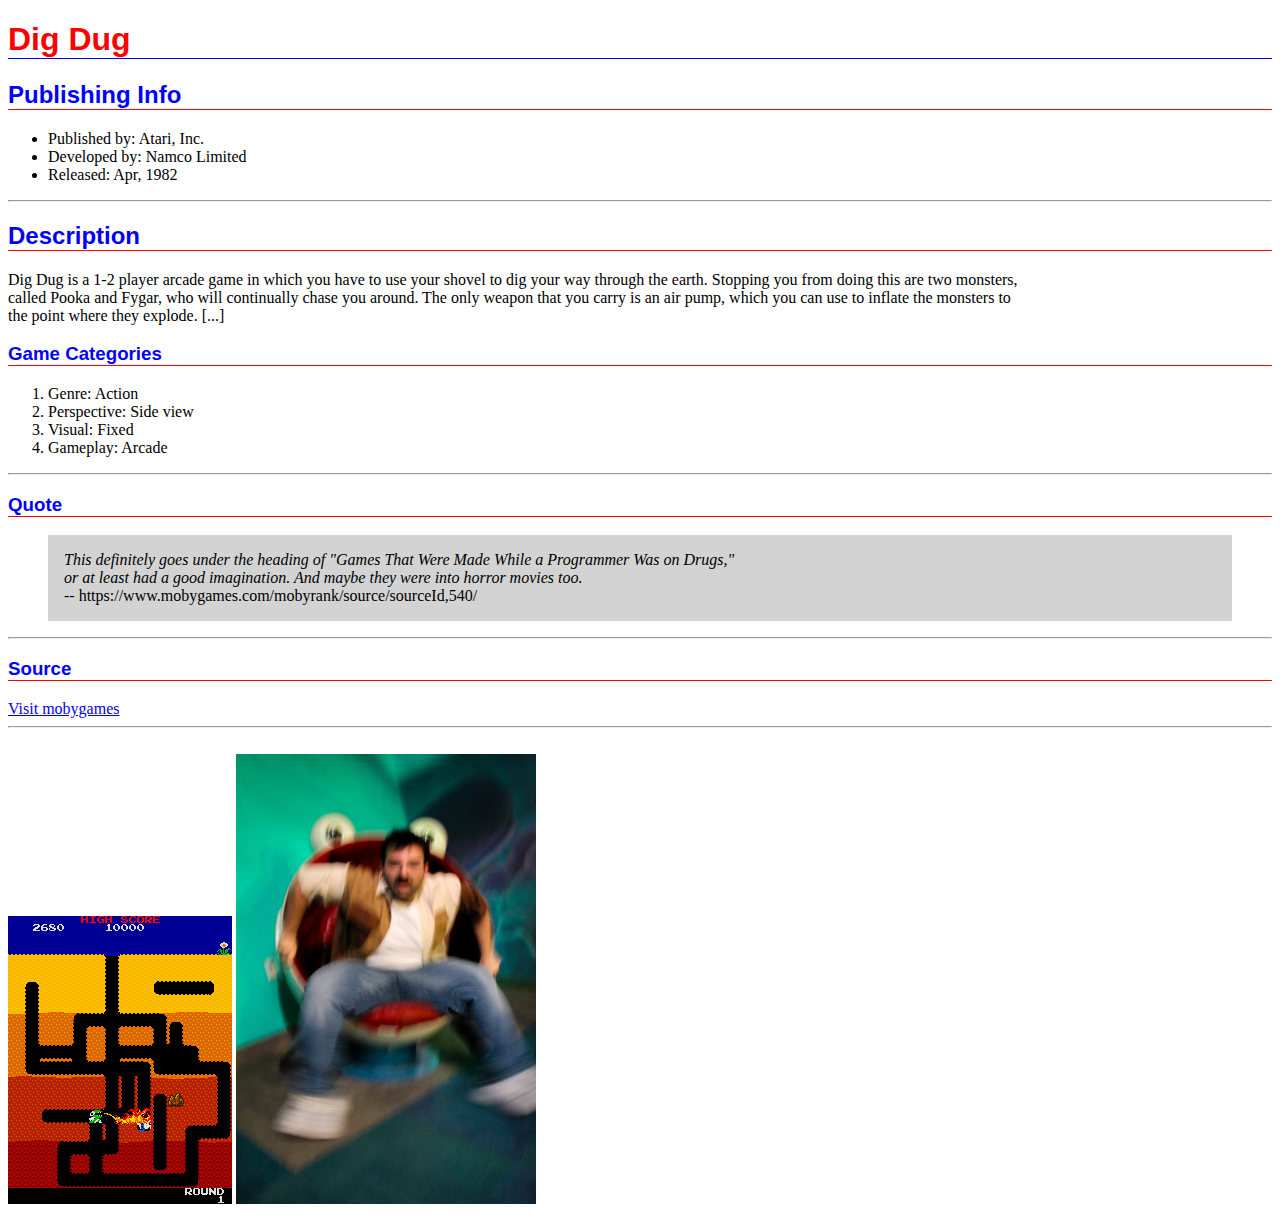
<file: IGME 235/game/index.html>
<!DOCTYPE html>
<html lang = "en">
<head>
    <meta charset="UTF-8">
    <meta name="viewport" content="width=device-width, inital-scale=1.0">
    <title>Dig-Dug</title>
    <style>
        h1 { 
            color:red;
            font-family: sans-serif;
            border-bottom: 1px solid blue;
            }
        h3, h2{
            color:blue;
            font-family: sans-serif;
            border-bottom: 1px solid red
        }
        blockquote { 
            background-color: lightgray;
            padding: 1rem;
            }
    </style>
</head>
<body>
    <h1>Dig Dug</h1>
    
    <h2><strong>Publishing Info</strong></h2>
    <ul>
        <li>Published by: Atari, Inc.</li>
        <li>Developed by: Namco Limited</li>
        <li>Released: Apr, 1982</li>
    </ul>
    
    <hr>

    <h2>Description</h2>
    <p>
    Dig Dug is a 1-2 player arcade game in which you have to use your shovel to dig your way through the earth. Stopping you from doing this are two monsters, <br>
    called Pooka and Fygar, who will continually chase you around. The only weapon that you carry is an air pump, which you can use to inflate the monsters to <br>
    the point where they explode. [...]
    </p>
    <h3>Game Categories</h3>
    <ol>
        <li>Genre: Action</li>
        <li>Perspective: Side view</li>
        <li>Visual: Fixed</li>
        <li>Gameplay: Arcade</li>
    </ol>
   
    <hr>
    
    <h3>Quote</h3>
    
     <blockquote>
         <em>This definitely goes under the heading of "Games That Were Made While a Programmer Was on Drugs," <br>
         or at least had a good imagination. And maybe they were into horror movies too.</em><br>
         -- https://www.mobygames.com/mobyrank/source/sourceId,540/
     </blockquote>
     
    <hr>
    
    <h3><strong>Source</strong></h3>
    
    <a href="https://www.mobygames.com/game/arcade/dig-dug"> Visit mobygames</a>
   
    <hr> 
    <br>
   
    <img src="dig-dug-burnt.png" alt="Dig-Dug is gone"> <img src="Gio-Photo.jpeg" width="300" height="450" alt="Gio has laft" >
</body>
</html>
</file>
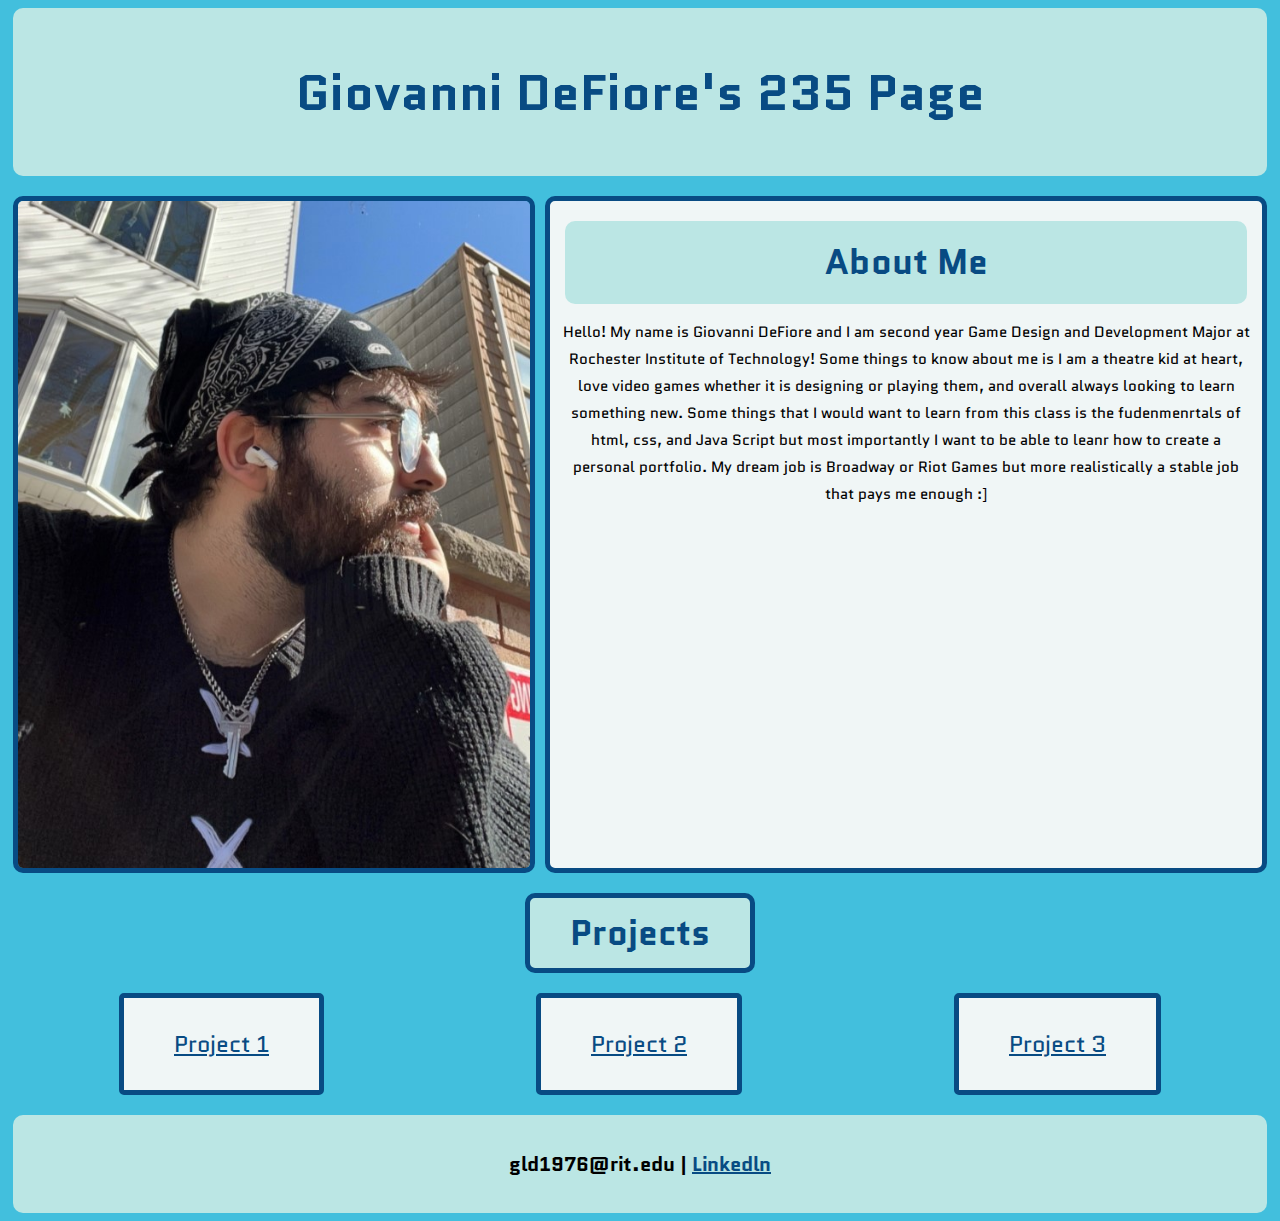
<file: IGME 235/www/235/index.html>
<!DOCTYPE html>
<html lang="en">

<head>
    <meta charset="UTF-8">
    <meta name="viewport" content="width=device-width, initial-scale=1.0">
    <link rel="stylesheet" href="css/stylesheet.css" />
    <link rel="preconnect" href="https://fonts.googleapis.com">
    <link rel="preconnect" href="https://fonts.gstatic.com" crossorigin>
    <link href="https://fonts.googleapis.com/css2?family=Quantico:ital,wght@0,400;0,700;1,400;1,700&display=swap"
        rel="stylesheet">
    <title>Giovanni DeFiore HomePage</title>
</head>

<body>
    <div class="wrapper">
        <header id="title">
            <h1>Giovanni DeFiore's 235 Page</h1>
        </header>
        <main>
            <div class="about-me">
                <img id="gio" src="images/gio.jpg" alt="This is Giovanni DeFiore">
                <div class="discription">
                    <h2 id="about"> About Me</h2>
                    <p>
                        Hello! My name is Giovanni DeFiore and I am second year Game Design and Development Major at
                        Rochester
                        Institute
                        of Technology! Some things to know about me is I am a theatre kid at heart, love video games
                        whether
                        it
                        is
                        designing or playing them, and overall always looking to learn something new. Some things that I
                        would
                        want
                        to
                        learn from this class is the fudenmenrtals of html, css, and Java Script but most importantly I
                        want
                        to
                        be
                        able
                        to leanr how to create a personal portfolio. My dream job is Broadway or Riot Games but more
                        realistically a stable job that pays me enough :]
                    </p>
                </div>
            </div>
            <h2 id = "project-title">Projects</h2>
                <div class="project-list">
                    <div class = "projects">
                        <a href="Project1/index.html" class="links" id="project1"> Project 1</a>
                    </div>
                    <div class = "projects">
                        <a href="Project2/" class="links" id="project1"> Project 2</a>
                    </div>
                    <div class = "projects">
                        <a href="Project3/index.html" class="links" id="project1"> Project 3</a>
                    </div>
                </div>

        </main>
        <footer>
            <h3>gld1976@rit.edu |  <a href="https://www.linkedin.com/in/giovannidefiore/" target="_blank">Linkedln</a></h3>
        </footer>
    </div>
</body>


</html>
</file>
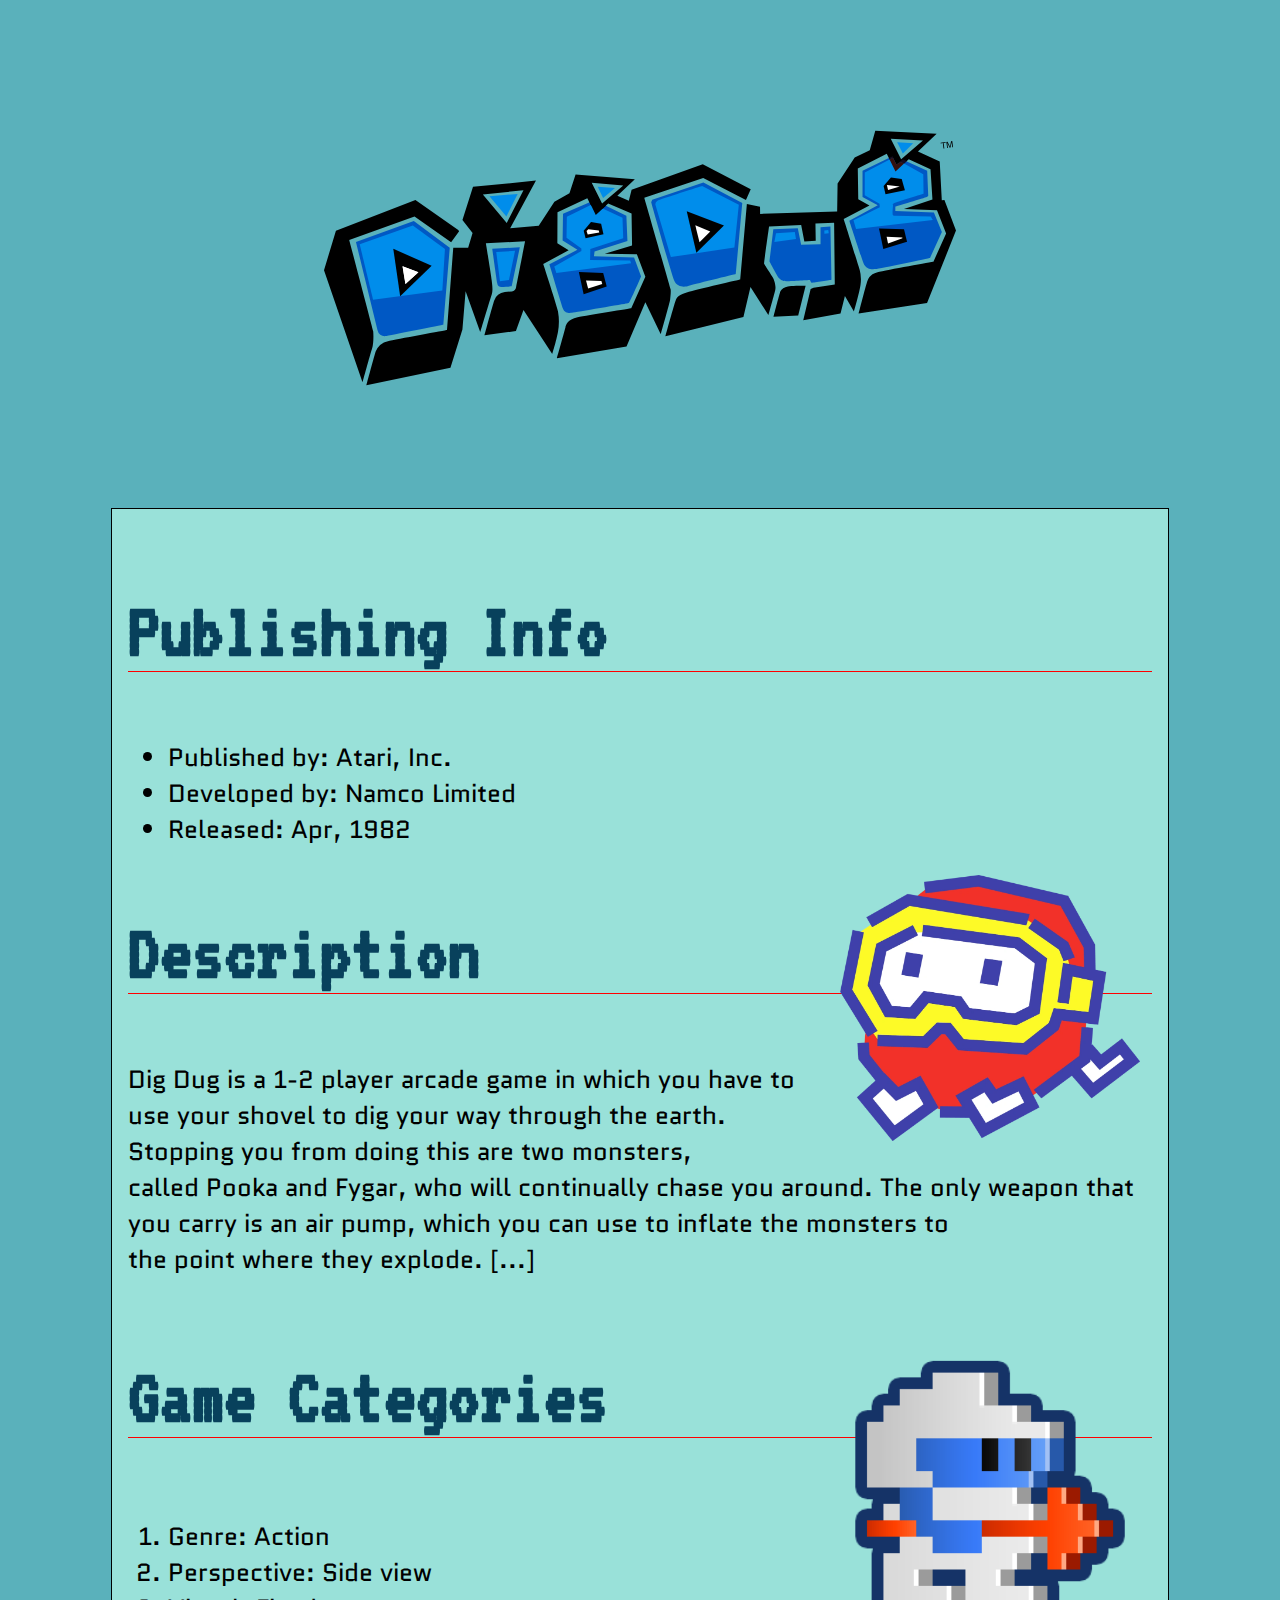
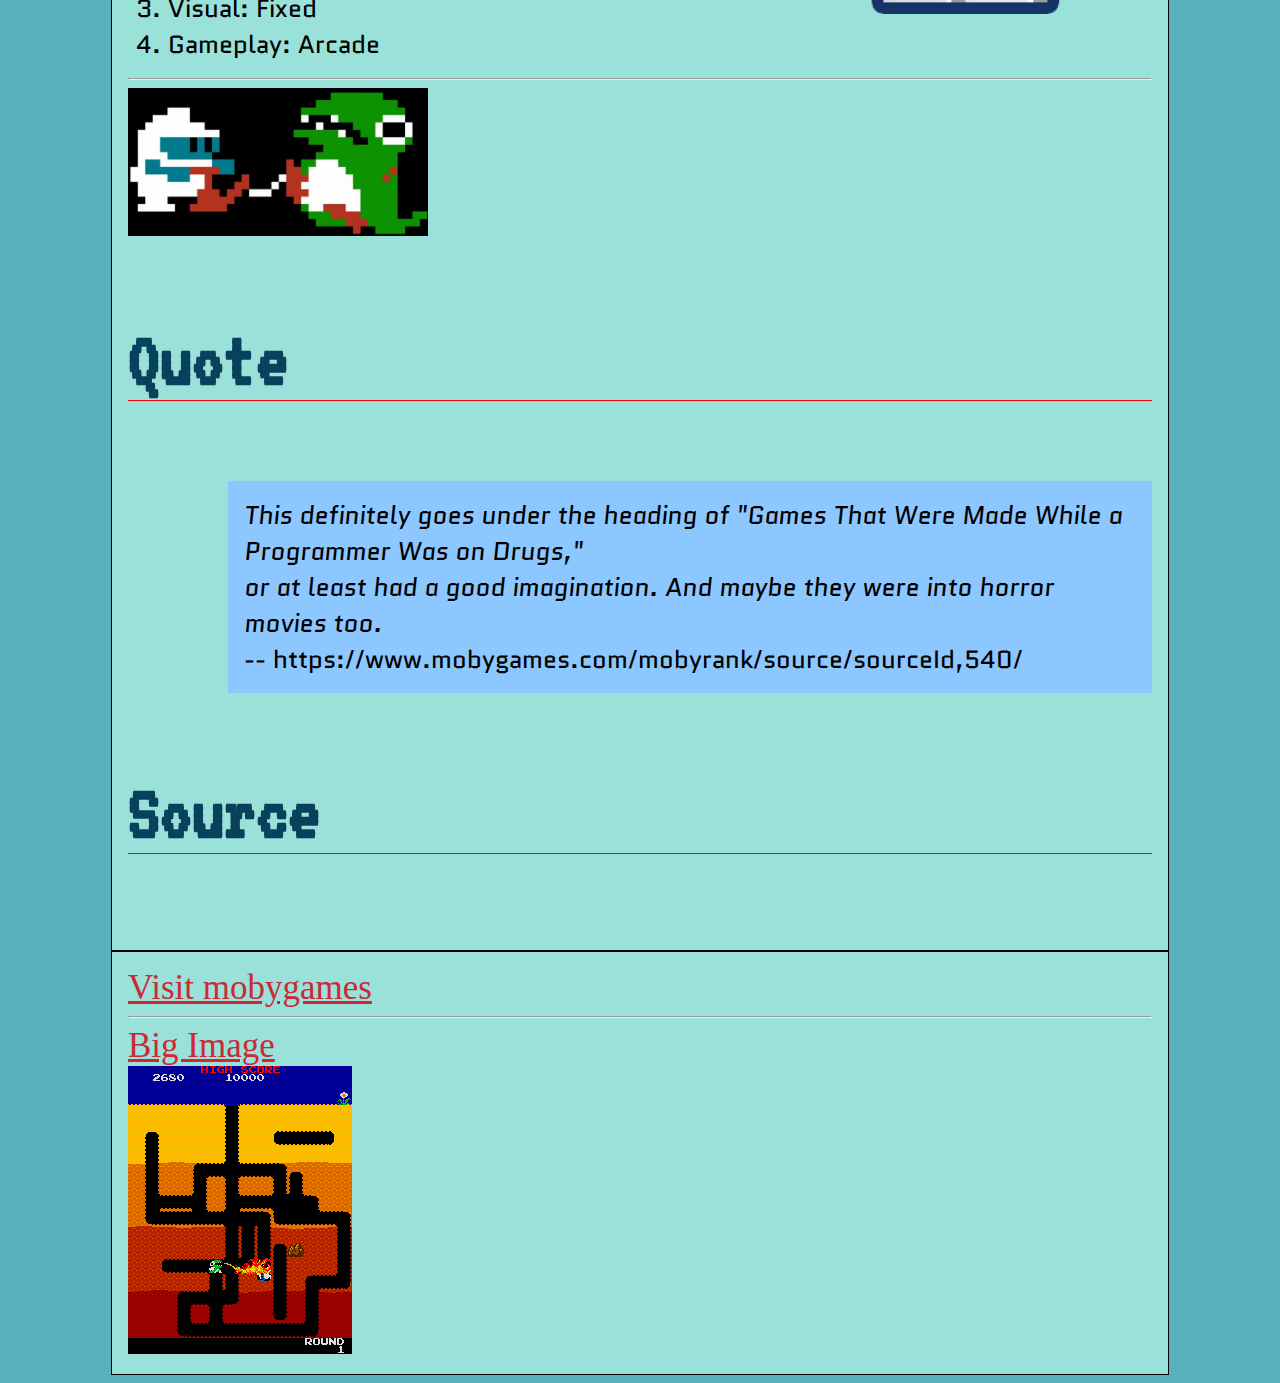
<file: IGME 235/www/Demo/game/index.html>
<!DOCTYPE html>
<html lang="en">

<head>
    <meta charset="UTF-8">
    <meta name="viewport" content="width=device-width, inital-scale=1.0">
    <title>Dig-Dug</title>
    <link rel="stylesheet" href="css/style_sheet.css" />
    <link rel="icon" type="image/png" href="images/favicon-32x32.png" sizes="32x32" />
    <link rel="icon" type="image/png" href="images/favicon-16x16.png" sizes="16x16" />
    <link rel="preconnect" href="https://fonts.googleapis.com">
    <link rel="preconnect" href="https://fonts.gstatic.com" crossorigin>
    <link href="https://fonts.googleapis.com/css2?family=VT323&display=swap" rel="stylesheet">
    <link rel="preconnect" href="https://fonts.googleapis.com">
    <link rel="preconnect" href="https://fonts.gstatic.com" crossorigin>
    <link href="https://fonts.googleapis.com/css2?family=Quantico:ital,wght@0,400;0,700;1,400;1,700&family=VT323&display=swap" rel="stylesheet">
</head>

<body>

    <header>
        <img src="images/dig-dug.svg" wdith=1000 height=500 alt="dig-dug" id="logo">
    </header>
    <main>
        <h2><strong>Publishing Info</strong></h2>
        <ul>
            <li>Published by: Atari, Inc.</li>
            <li>Developed by: Namco Limited</li>
            <li>Released: Apr, 1982</li>
        </ul>
        <img src="images/Pooka.webp" alt="orange-man" class="side">

        <h2>Description</h2>
        <p>
            Dig Dug is a 1-2 player arcade game in which you have to use your shovel to dig your way through the earth.
            Stopping you from doing this are two monsters, <br>
            called Pooka and Fygar, who will continually chase you around. The only weapon that you carry is an air
            pump,
            which you can use to inflate the monsters to <br>
            the point where they explode. [...]
        </p>

        <img src="images/Dig_Dug.webp" alt="Dig-Dug" class="side">


        <h3>Game Categories</h3>
        <ol>
            <li>Genre: Action</li>
            <li>Perspective: Side view</li>
            <li>Visual: Fixed</li>
            <li>Gameplay: Arcade</li>
        </ol>

        <hr>
        <img src="images/fygar-inflate.jpg" alt="fygar-inflate">
        <h3>Quote</h3>

        <p id="quote">
            <em>This definitely goes under the heading of "Games That Were Made While a Programmer Was on Drugs," <br>
                or at least had a good imagination. And maybe they were into horror movies too.</em><br>
            -- https://www.mobygames.com/mobyrank/source/sourceId,540/
        </p>

        <h3><strong>Source</strong></h3>
    </main>

    <footer id="source">
        <a href="https://www.mobygames.com/game/arcade/dig-dug" target="_blank"> Visit mobygames</a>
        <hr>
        <a href="big/pic1.html">Big Image</a>
        <br>
        <img src="images/dig-dug-burnt.png" alt="Dig-Dug is gone">
    </footer>
</body>

</html>
</file>
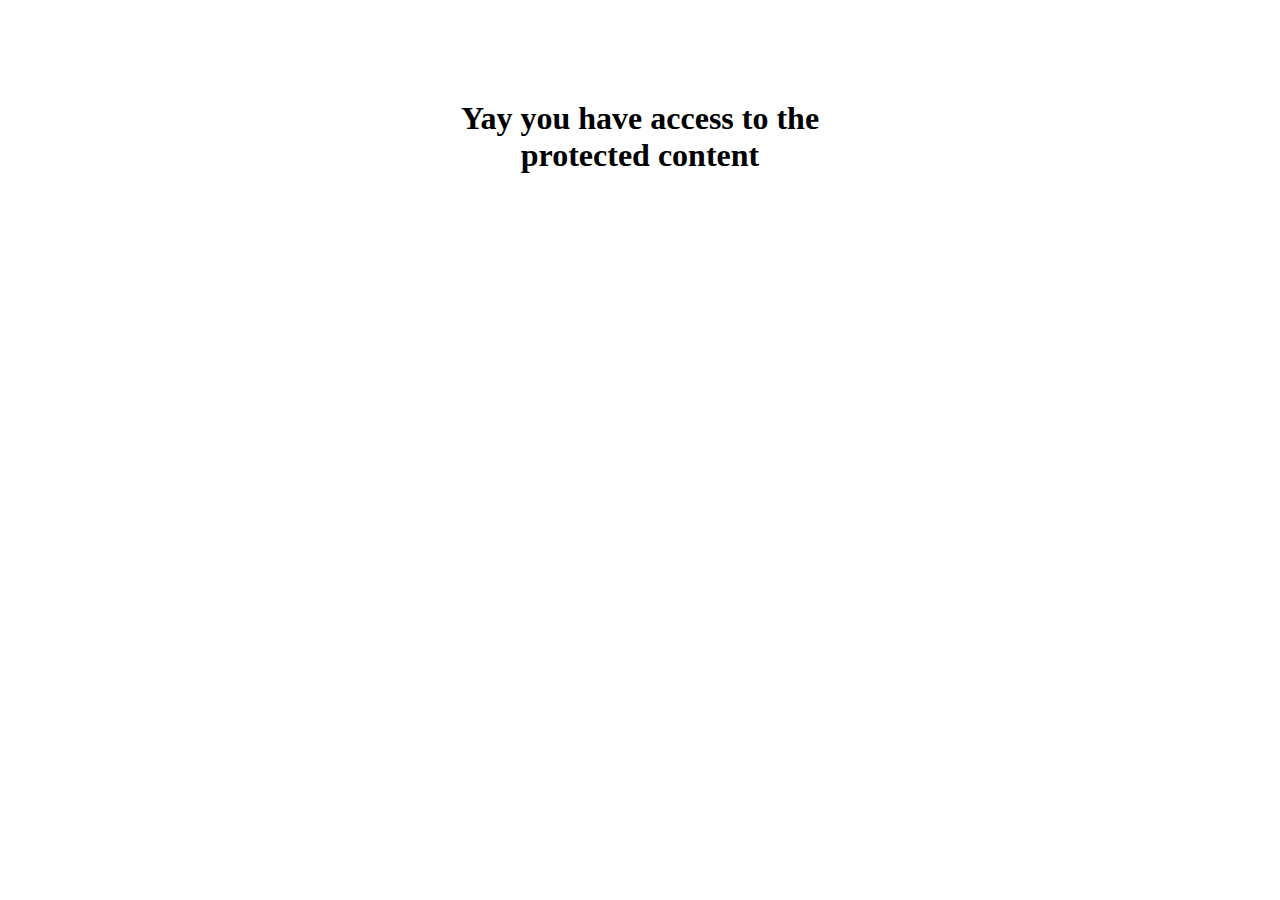
<file: IGME 235/auth/myPage.html>
<!DOCTYPE html>
<html lang="en">
<head>
    <meta charset="utf-8">
    <title>Protected Page</title>
    <style>
        #main {
            width: 30%;
            margin: 0 auto;
            margin-top: 100px;
            text-align: center;
        }  
    </style>
</head>
<body>
    <section id="main">
        <h1>Yay you have access to the protected content</h1>
    </section>
</body>
</html>
</file>
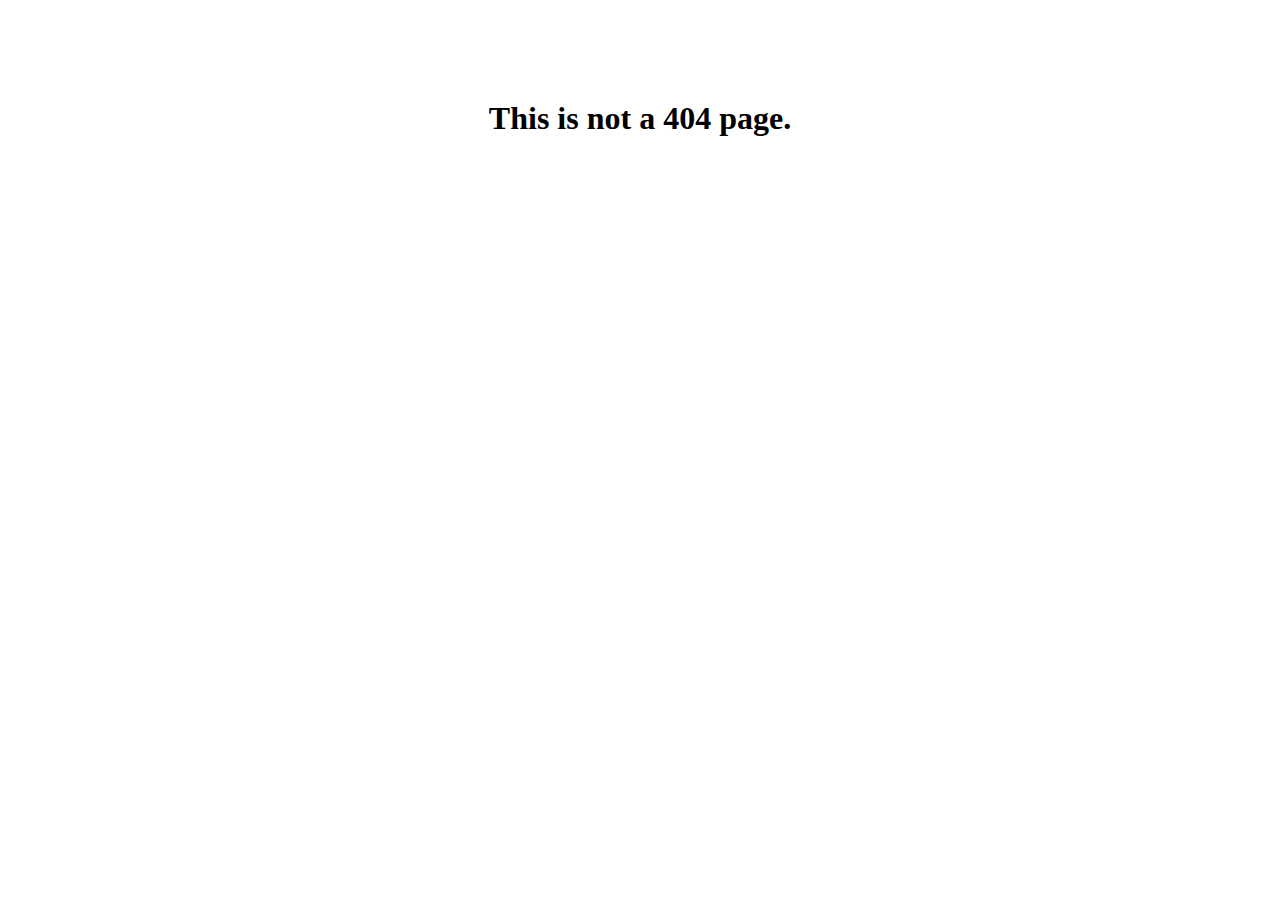
<file: IGME 235/error/noterror.html>
<!DOCTYPE html>
<html lang="en">
<head>
    <meta charset="utf-8">
    <title>Page Found</title>
    <style>
        #main {
            width: 30%;
            margin: 0 auto;
            margin-top: 100px;
            text-align: center;
        }
        
    </style>
</head>
<body>
    <section id="main">
        <h1>This is not a 404 page.</h1>
    </section>
</body>
</html>
</file>
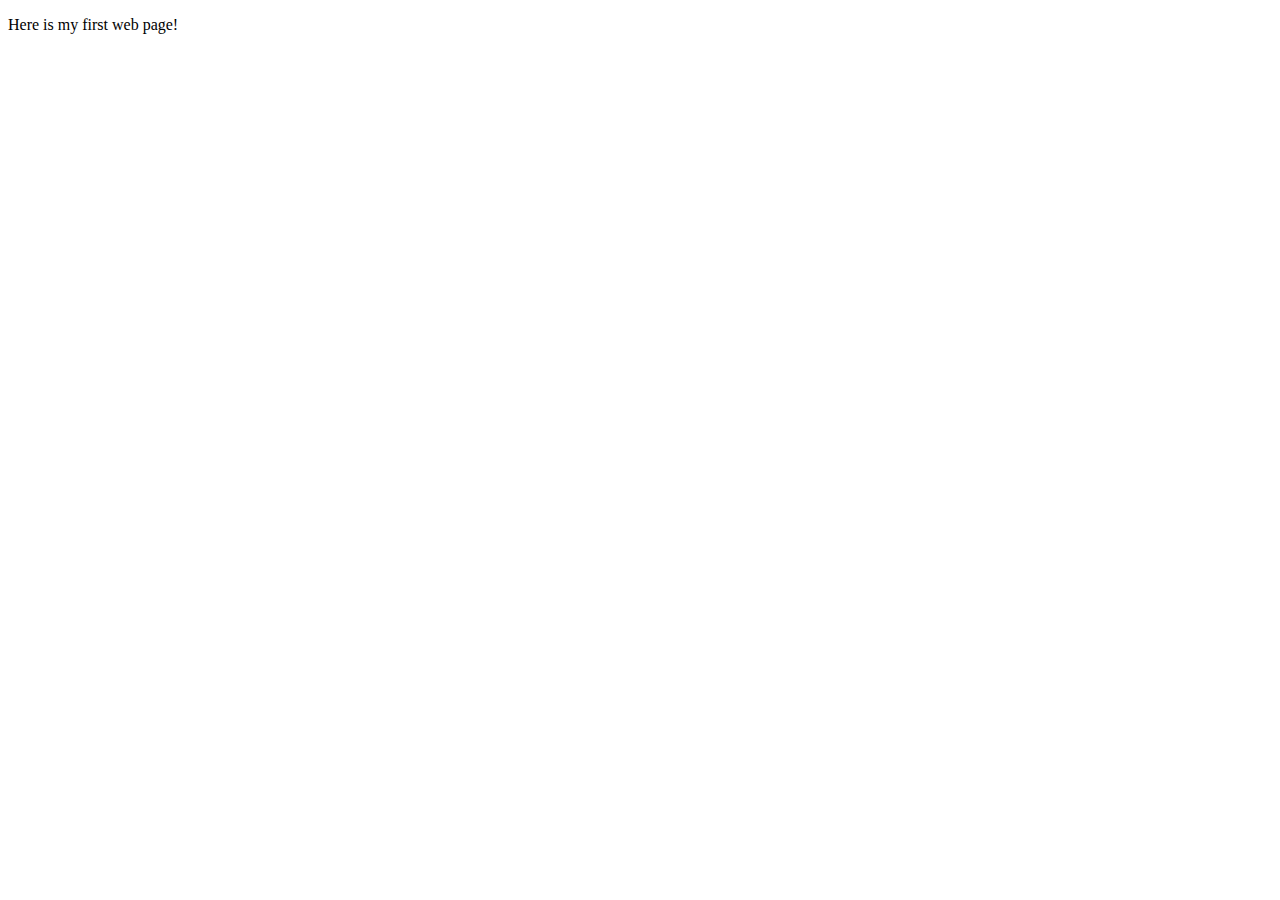
<file: IGME 235/www/Demo/test.html>
<!DOCTYPE html>
<html lang="en">
<head>
    <meta charset="UTF-8">
    <meta name="viewport" content="width=device-width, initial-scale=1.0">
    <title>235 Demo</title>
</head>
<body>
    <p>
        Here is my first web page!
    </p>
</body>
</html>
</file>
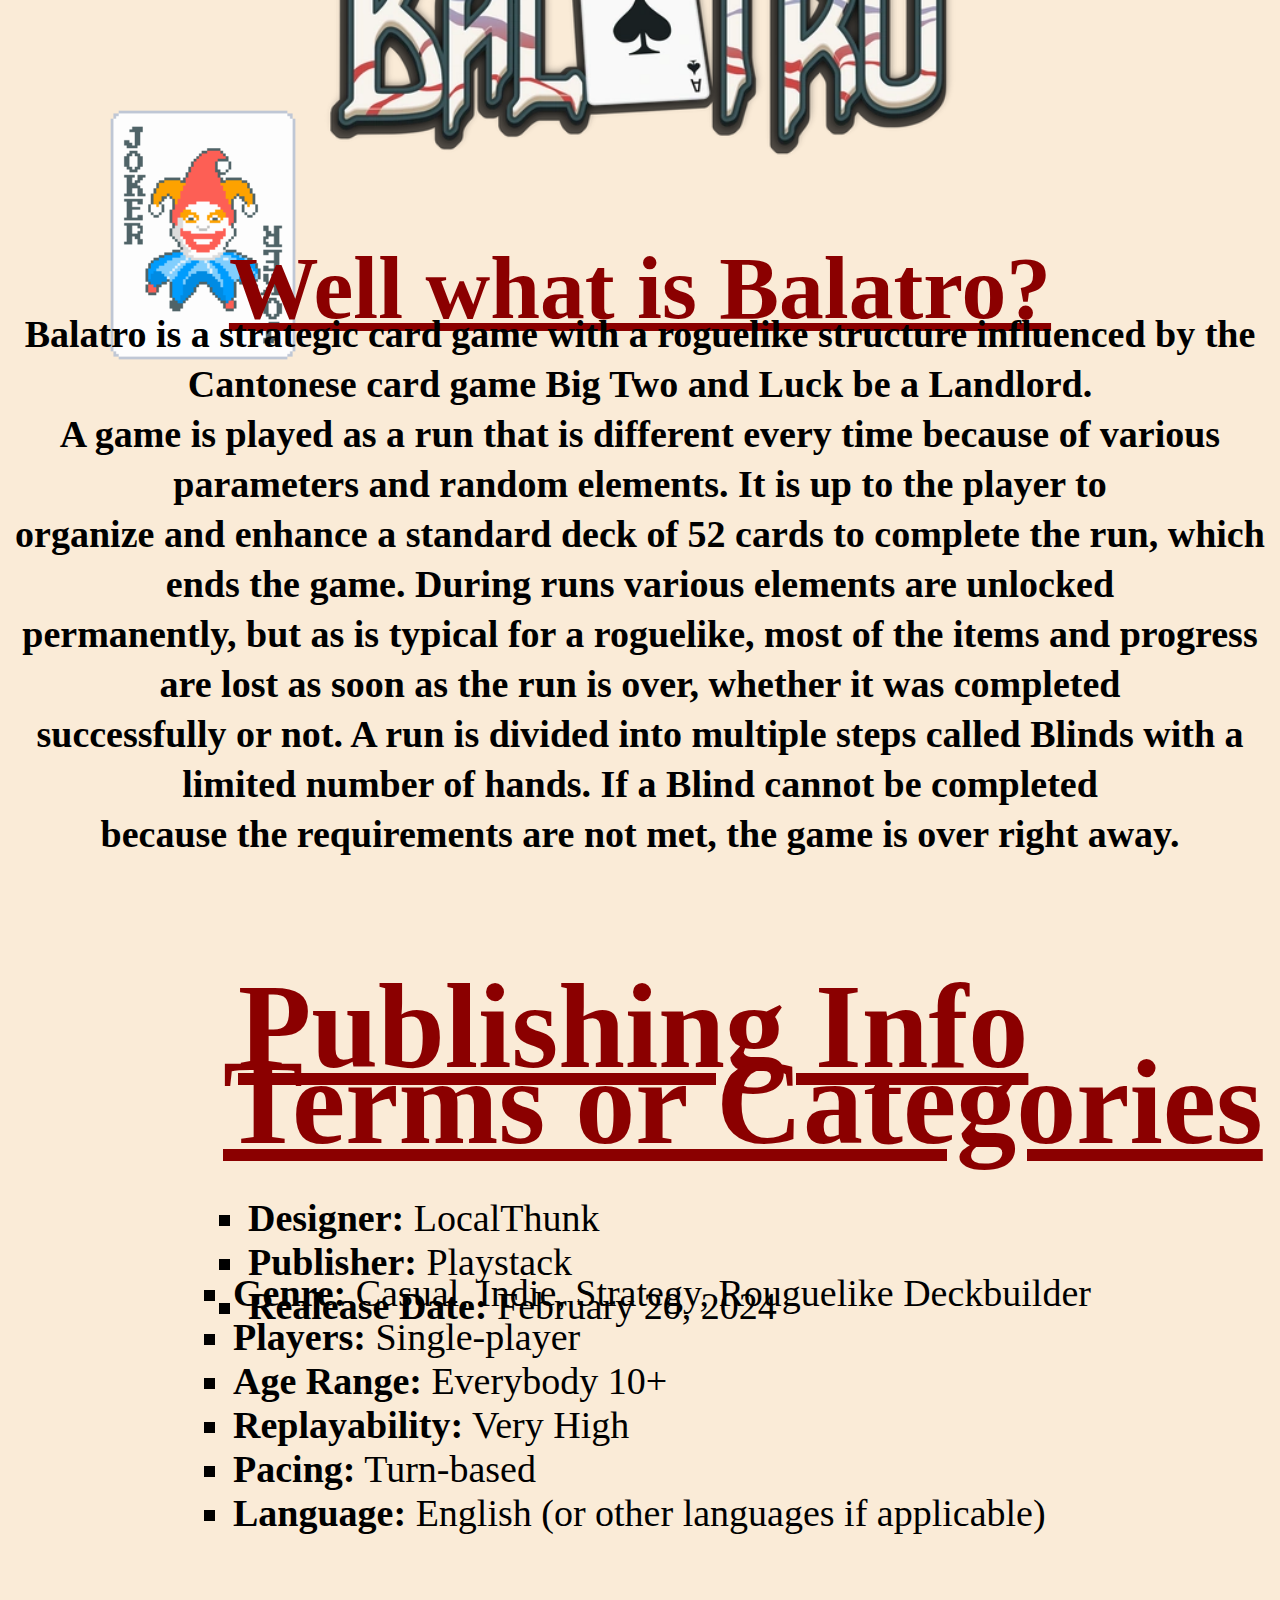
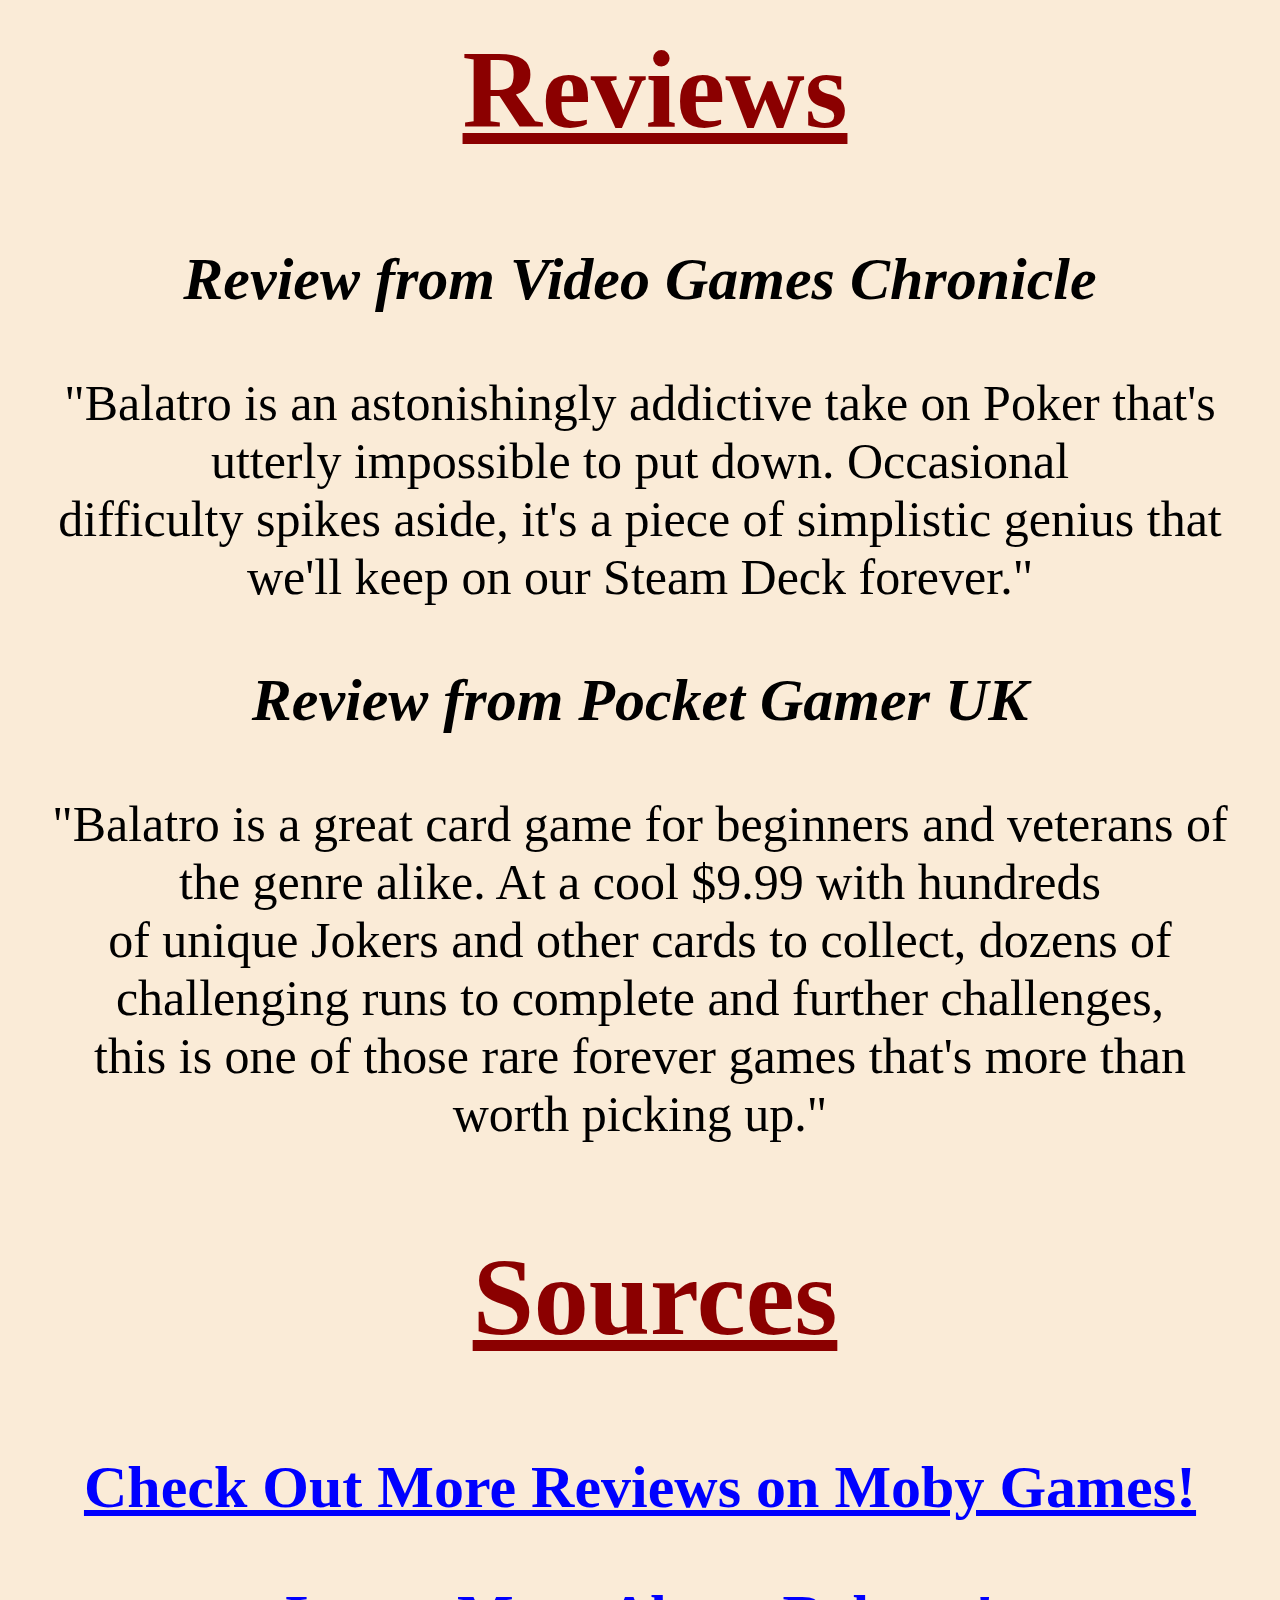
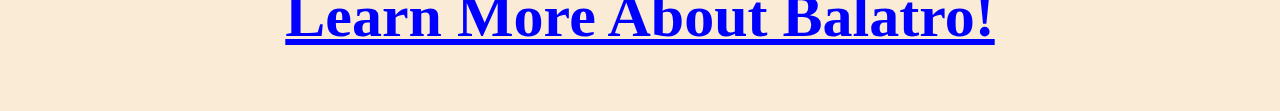
<file: IGME 235/www/235/balatro/balatro.html>
<!DOCTYPE html>
<html lang="en">
<head>
    <meta charset="UTF-8">
    <meta name="viewport" content="width=device-width, initial-scale=1.0">
    <title>Balatro</title>
    <link rel = "stylesheet" href="css/style_sheet.css" />
</head>
    <body>
        <img src = "Images/Joker.png" alt = "Joker" id = "joker">    
        <header>  
            <img src = "Images/Balatro_Logo.png"  alt = "Balatro"  height="410"  id = "logo">
        </header>
        <img src = "Images/Gros_Michel.png" alt = "Gros_Michel" id = "gros_michel">
            
        <main>
                <h1>Well what is Balatro?</h1>
                <p>
                    Balatro is a strategic card game with a roguelike structure influenced by the Cantonese card game Big Two and Luck be a Landlord. <br>
                    A game is played as a run that is different every time because of various parameters and random elements. It is up to the player to <br>
                    organize and enhance a standard deck of 52 cards to complete the run, which ends the game. During runs various elements are unlocked <br>
                    permanently, but as is typical for a roguelike, most of the items and progress are lost as soon as the run is over, whether it was completed <br>
                    successfully or not. A run is divided into multiple steps called Blinds with a limited number of hands. If a Blind cannot be completed <br>
                    because the requirements are not met, the game is over right away.
                </p>
            
                
                <h2 class = "publish">Publishing Info</h2>
                
                <ul class = "publish">
                    <li><b>Designer:</b> LocalThunk</li>
                    <li><b>Publisher:</b> Playstack</li>
                    <li><b>Realease Date:</b> February 20, 2024</li>
                </ul>

                <img src = "Images/Gameplay.png" alt = "gameplay image" id = "gameplay">

                <h2 class = "terms" id = "categories">Terms or Categories</h2>
                
                <ul class = "terms">
                    <li><b>Genre:</b> Casual, Indie, Strategy, Rouguelike Deckbuilder</li>
                    <li><b>Players:</b> Single-player</li>
                    <li><b>Age Range:</b> Everybody 10+</li>
                    <li><b>Replayability:</b> Very High</li>
                    <li><b>Pacing:</b> Turn-based</li>
                    <li><b>Language:</b> English (or other languages if applicable)</li>
                </ul>

                <h2 class= "review">Reviews</h2>
                
                <h3><em>Review from Video Games Chronicle</em></h3>
                
                <blockquote>
                    "Balatro is an astonishingly addictive take on Poker that's utterly impossible to put down. Occasional <br>
                    difficulty spikes aside, it's a piece of simplistic genius that we'll keep on our Steam Deck forever."
                </blockquote>

                <h3><em>Review from Pocket Gamer UK</em></h3>
                
                <blockquote>
                    "Balatro is a great card game for beginners and veterans of the genre alike. At a cool $9.99 with hundreds <br>
                    of unique Jokers and other cards to collect, dozens of challenging runs to complete and further challenges, <br>
                    this is one of those rare forever games that's more than worth picking up."
                </blockquote>
            </main>
            
            <footer>
                <h2 class= "review">Sources</h2>  
                <h3>
                    <a href="https://www.mobygames.com/game/217980/balatro/reviews/" class = "mobygames"> Check Out More Reviews on Moby Games!</a>
                </h3>
                <h3>
                    <a href="https://balatrogame.fandom.com/wiki/Balatro_Wiki" class = "mobygames">Learn More About Balatro!</a>           
                </h3>
            </footer>
    </body>
</html>
</file>
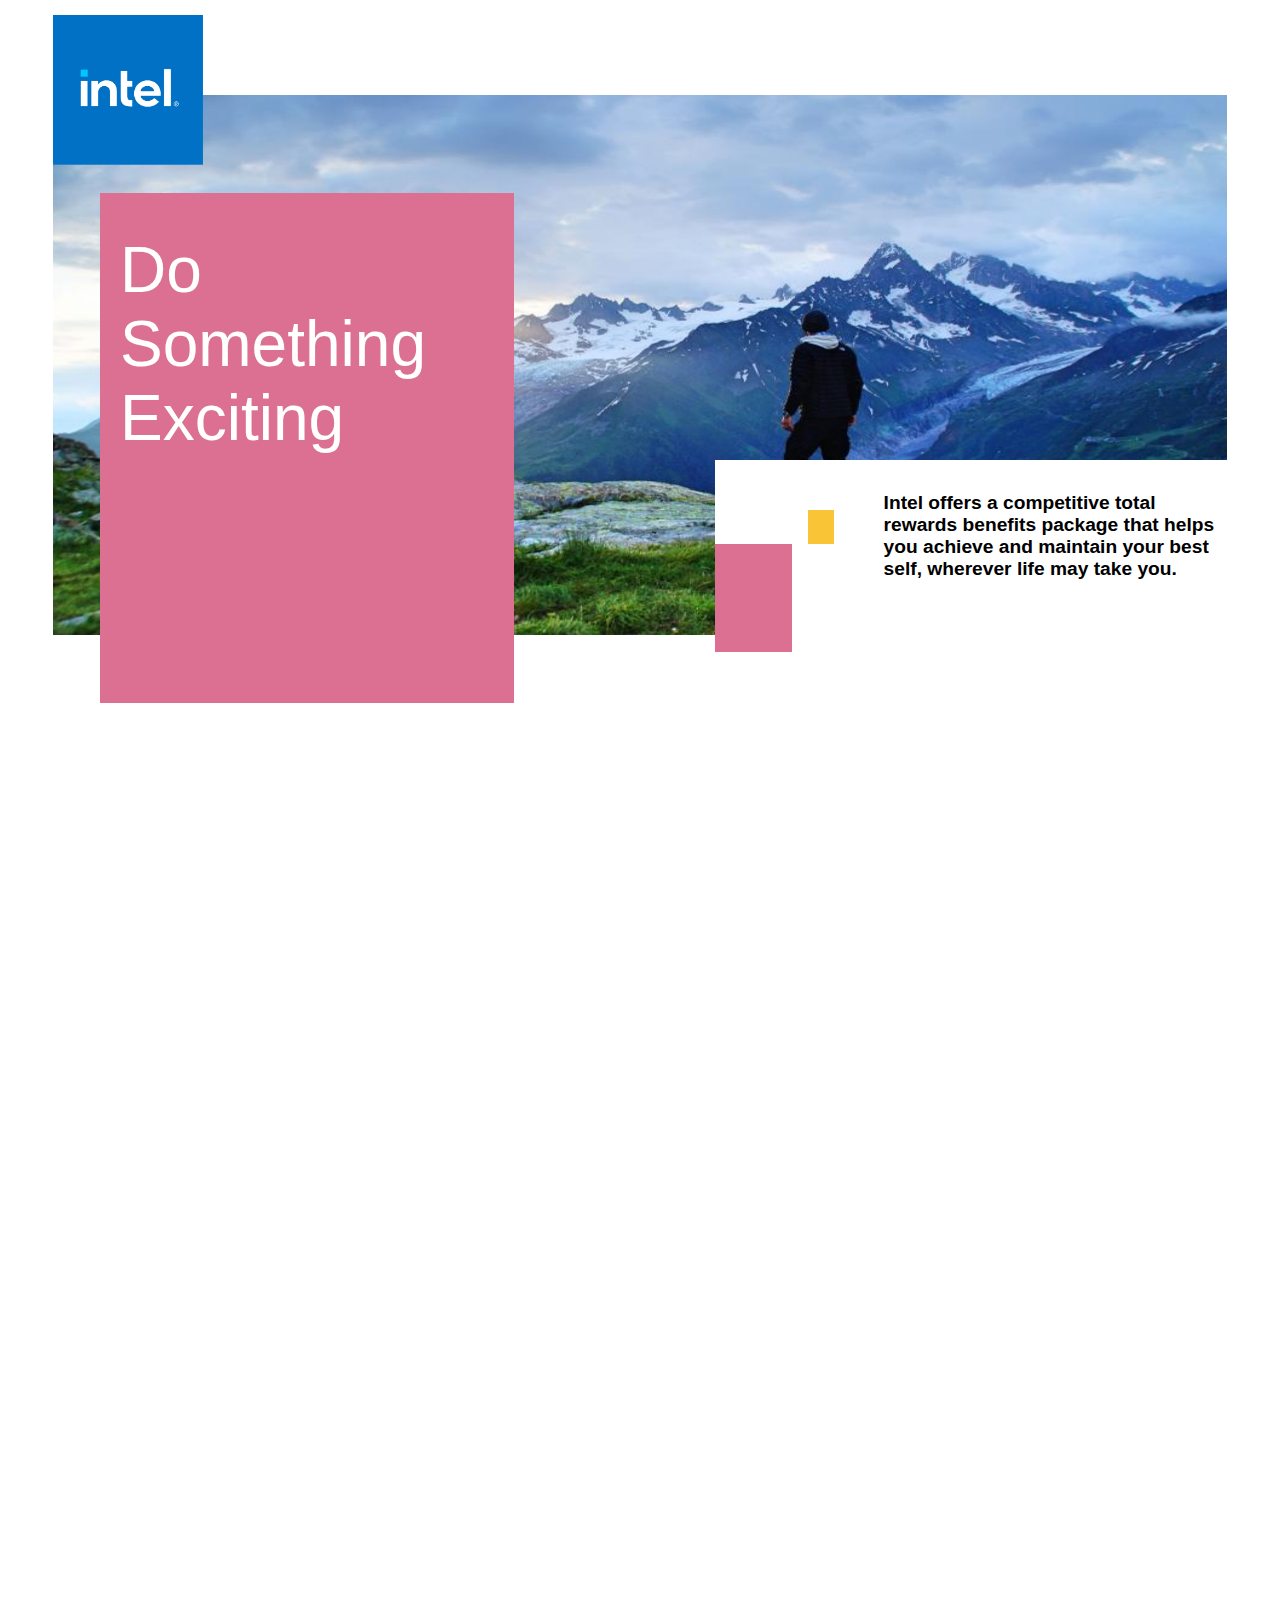
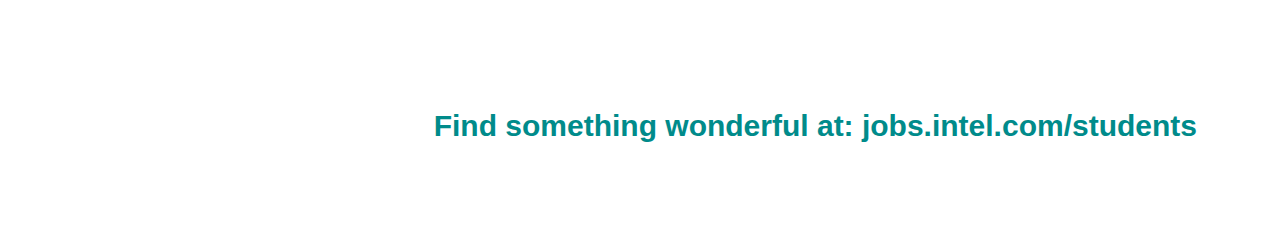
<file: IGME 235/www/235/Project1/spec.html>
<!DOCTYPE html>
<html lang="en">

<head>
    <meta charset="UTF-8">
    <meta name="viewport" content="width=device-width, initial-scale=1.0">
    <link rel="preconnect" href="https://fonts.googleapis.com">
    <link rel="preconnect" href="https://fonts.gstatic.com" crossorigin>
    <link href="https://fonts.googleapis.com/css2?family=Red+Hat+Text:ital,wght@0,300;1,300&display=swap"
        rel="stylesheet">
    <link href="css/stylesheet.css" rel="stylesheet">
    <title>Project 1</title>
</head>

<body>
    <div class="wrapper">
        <header>
            <img id="landscape" src="media/landscape.jpg" alt="landscape">
            <img id="intel" src="media/intel-logo.png" alt="intel">
            <div class="heading">
                <div class="title-text">
                    <h1 class="title"> Do Something Exciting</h1>
                </div>
                <div class="offers">
                    <div class="box-flex">
                        <div class="box2">
                            <!--This is a box-->
                        </div>
                        <div class="box">
                            <!--This is a box-->
                        </div>
                    </div>
                    <h5 id="offer-text">
                        Intel offers a competitive total rewards benefits
                        package that helps you achieve and maintain your best self,
                        wherever life may take you.
                    </h5>
                </div>
            </div>
        </header>
        <main>

        </main>
        <footer>
            <h4>
                Find something wonderful at: jobs.intel.com/students
            </h4>

        </footer>

    </div>
</body>

</html>
</file>
<file: IGME 235/www/235/css/stylesheet.css>
/*DOES THIS appear*/

.wrapper {
    margin: 5px;
    font-family: Quantico, sans-serif;
}

body {
    background-color: #42BFDD;
}

header {
    background-color: #BBE6E4;
    padding: 15px;
    text-align: center;
    border-radius: 10px;
}

#title {
    font-size: 25px;
    color: #084B83;
}

#gio {
    width: 40vw;
    border: 5px solid #084B83;
    border-radius: 10px;
}

.about-me {
    display: flex;
    flex-direction: row;
    margin-top: 20px;
    
}

#about {
    background-color: #BBE6E4;
    margin: 10px 5px;
    padding: 10px;
    border-radius: 10px;
}

.discription {
    background-color: #F0F6F6;
    border: 5px solid #084B83;
    font-size: 15px;
    margin-left: 10px;
    padding: 10px;
    text-align: center;
    line-height: 1.8;
    border-radius: 10px;
}


h2 {
    font-size: 35px;
    color:#084B83;
    text-align: center;
}

h3 {
    font-size: 20px;
}

#project-title{
    background-color:#BBE6E4;
    border: 5px solid #084B83 ;
    margin: 20px auto;
    border-radius: 10px;
    padding:10px;
    width:200px;
}

.project-list {
    display: flex;
    flex-direction: row;
    justify-content: space-around;
}

.projects {
    background-color: #F0F6F6;
    border: 5px solid #084B83;
    font-size: 23px;
    padding: 30px 50px;
    border-radius: 5px;
}

footer {
    background-color: #BBE6E4;
    margin-top: 20px;
    padding: 15px;
    text-align: center;
    border-radius: 10px;
}

a:link {
    color: #084B83;
}

a:visited {
    color: #FF66B3;
}

a.links:hover {
    color: #249ab8;
    font-size: 25px;
}
</file>
<file: IGME 235/www/Demo/game/css/style_sheet.css>
h1 {
    color: #08415C;
    font-family: vt323, sans-serif;
    font-size: 200px;
    text-align: center;
}

h3,
h2 {
    color: #08415C;
    font-family: vt323, sans-serif;
    font-size: 80px;
    border-bottom: 1px solid red;
}

li,
p {
    font-family: Quantico, sans-serif;
    font-size: 25px;
}


p#quote {
    margin-left: 100px;
    background-color: rgb(140, 199, 255);
    padding: 1rem;
}

img.side {
    float: right;
    margin: 12px;
    width: 300px;
}


footer {
    background-color: rgb(140, 199, 255);
}

a {
    font-size: 35px;
    color: #CC2936;
}

body {
    background-color: #5AB1BB;
}

main,
footer {
    border: 1px solid black;
    background-color: #99E1D9;
    margin: 0 auto;
    width: 80vw;
    padding: 1rem
}

img#logo {
    display: block;
    margin-left: auto;
    margin-right: auto;
    width: 50%;
}
</file>
<file: IGME 235/www/235/balatro/css/style_sheet.css>
body
{
    background-color:antiquewhite;
}

#joker
{
    width: 15%;
    height: 25%;
    margin-left: 100px;
    margin-top: 100px;
}

#logo
{
    display: block;
    margin-left: auto;
    margin-right: auto;
    margin-top: -450px;
    width: 50%;
    height: 75%;
}

#gros_michel
{
  width: 15%;
  height: 25%;
  margin-left: 2000px;
  margin-top: -500px;
}


h1
{
    font-size: 7vw;
    color:darkred;
    text-align: center;
    text-decoration: underline;
  
}
h2
{
    font-size:120px;
    color:darkred;
    text-decoration: underline;
    text-indent: 30px;

}

h3
{
    font-size: 60px;
    text-align: center;
}


p
{
    font-size:38px;
    font-weight: bold;
    line-height: 50px;
    text-align: center;
    margin-top: -90px;
    text-decoration:dashed;
}

.publish
{
    margin-left: 200px;
}

.terms
{
    margin-left: 185px;
}

#gameplay
{
    width: 50%;
    height: 40%;
    margin-left: 1350px;
    margin-top: -400px;
}

#categories
{
    margin-top: -350px;
}


ul
{
    font-size:38px;
    list-style-type: square;
}

.review
{
    font-size:110px;
    text-align: center;
}

blockquote
{
    font-size:50px;
    text-align: center;
    
}

.mobygames
{
    color:blue;
}
</file>
<file: IGME 235/www/235/Project1/css/stylesheet.css>
.wrapper{
    margin: 15px 45px;
}



#intel{
    position:absolute;
    left:53px;
    width: 150px;
    height: 150px;
    
}

#landscape{
    width: 100%;
    height: 60vh;
    margin-top: 80px;
}
.heading{
    display: flex;
    flex-direction: row;
    justify-content: space-between ;
}

.title{
    position:absolute;
    background-color: palevioletred;
    font-family: "Red+Hat+Text", sans-serif;
    font-weight:100;
    font-size:5vw;
    text-wrap: left;
    color:white;
    padding: 40px 10px 110px 20px;
    top:150px;
    left:100px;
    width: 30vw;
    height:40vh;
}

.offers{
    position:absolute;
    display: flex;
    background-color: white;
    font-family: "Red+Hat+Text", sans-serif;
    width:40vw;
    height:27vh;
    top: 460px;
    right:53px;

}
.box-flex{
    display: flex;
    flex-direction: column;
    margin-top: 50px;
    margin-right:50px
}
.box{
    background-color:palevioletred;
    width: 6vw;
    height: 12vh;
}
.box2{
    background-color:rgb(249, 197, 54);
    width: 2vw;
    height: 3.8vh;
    margin-left:93px;
}

#offer-text{
    text-align: left;
    font-size:1.5vw;
}

footer{
    margin-top:1000px;
    padding:30px;
    color:darkcyan;
    text-align: right;
    font-size: 30px;
    font-family: "Red+Hat+Text", sans-serif;
    font-weight:500;
}
</file>
